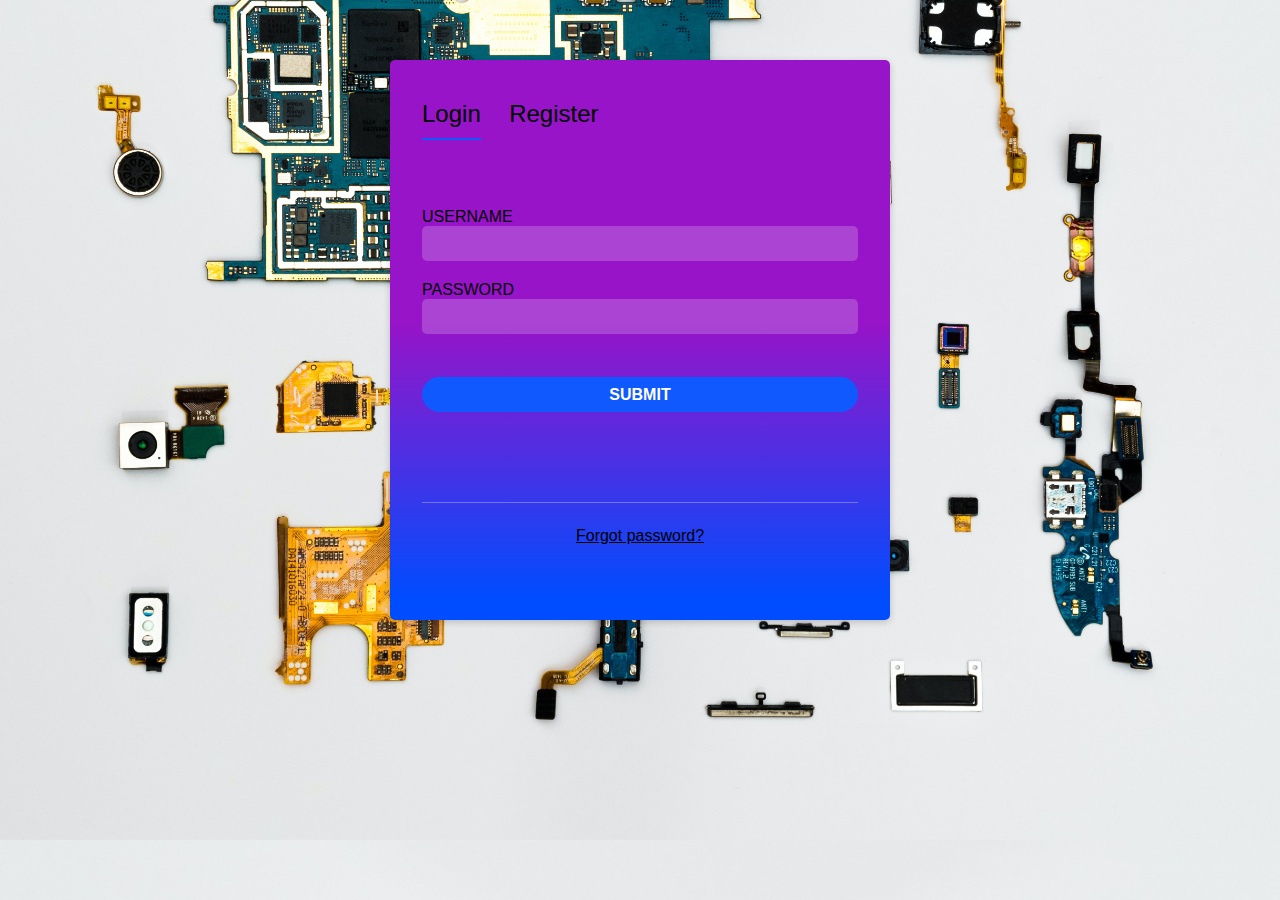
<file: index.html>
<!DOCTYPE html>
<html lang="en">

<head>
    <meta charset="UTF-8">
    <meta name="viewport" content="width=device-width, initial-scale=1.0">
    <title>SmartSafe</title>
    <link rel="stylesheet" href="styles.css">
</head>

<body>
    <div class="container">
        <div class="login-register">
            <div class="nav-buttons">
                <button id="loginBtn" class='active'>Login </button>
                <button id="registerBtn">Register</button>
            </div>
            <div class="form-group">
                <form action="" id="loginform">
                    <label for="username">Username</label>
                    <input type="text" id="username">
                    <label for="password">Password</label>
                    <input type="text" id="password">
                    <input type="submit" value="Submit" class="submit">
                </form>
                <form action="" id="registerform">
                    <label for="fullname">Full Name</label>
                    <input type="text" id="fullname">
                    <label for="email">Email</label>
                    <input type="text" id="email">
                    <label for="passwword">Password</label>
                    <input type="text" id="password">
                    <label for="confirmpassword">Confirm Password</label>
                    <input type="text" id="confirmpassword">
                    <input type="submit" value="Submit" class="submit">
                </form>
            </div>
            <div id="forgot">
                <a href="">Forgot password?</a>
            </div>
        </div>

    </div>
    <script>
        var loginBtn = document.getElementById("loginBtn");
        var registerBtn = document.getElementById("registerBtn");
        var loginform = document.getElementById("loginform");
        var registerform = document.getElementById("registerform");
        var forgot = document.getElementById("forgot");

        registerBtn.onclick = function () {
            registerform.style.left = '0px';
            registerform.style.opacity = '1';
            loginform.style.left = '-500px';
            loginform.style.opacity = '0';
            forgot.style.left = '-500px';
            forgot.style.opacity = '0';
            registerBtn.classList.add('active');
            loginBtn.classList.remove('active');

        }
        loginBtn.onclick = function () {
            loginform.style.left = '0px';
            loginform.style.opacity = '1';
            forgot.style.left = '0px';
            forgot.style.opacity = '1';
            registerform.style = '500px';
            loginBtn.classList.add('active');
            registerBtn.classList.remove('active');
            registerform.style.opacity = '0';
        }
    </script>
</body>

</html>
</file>
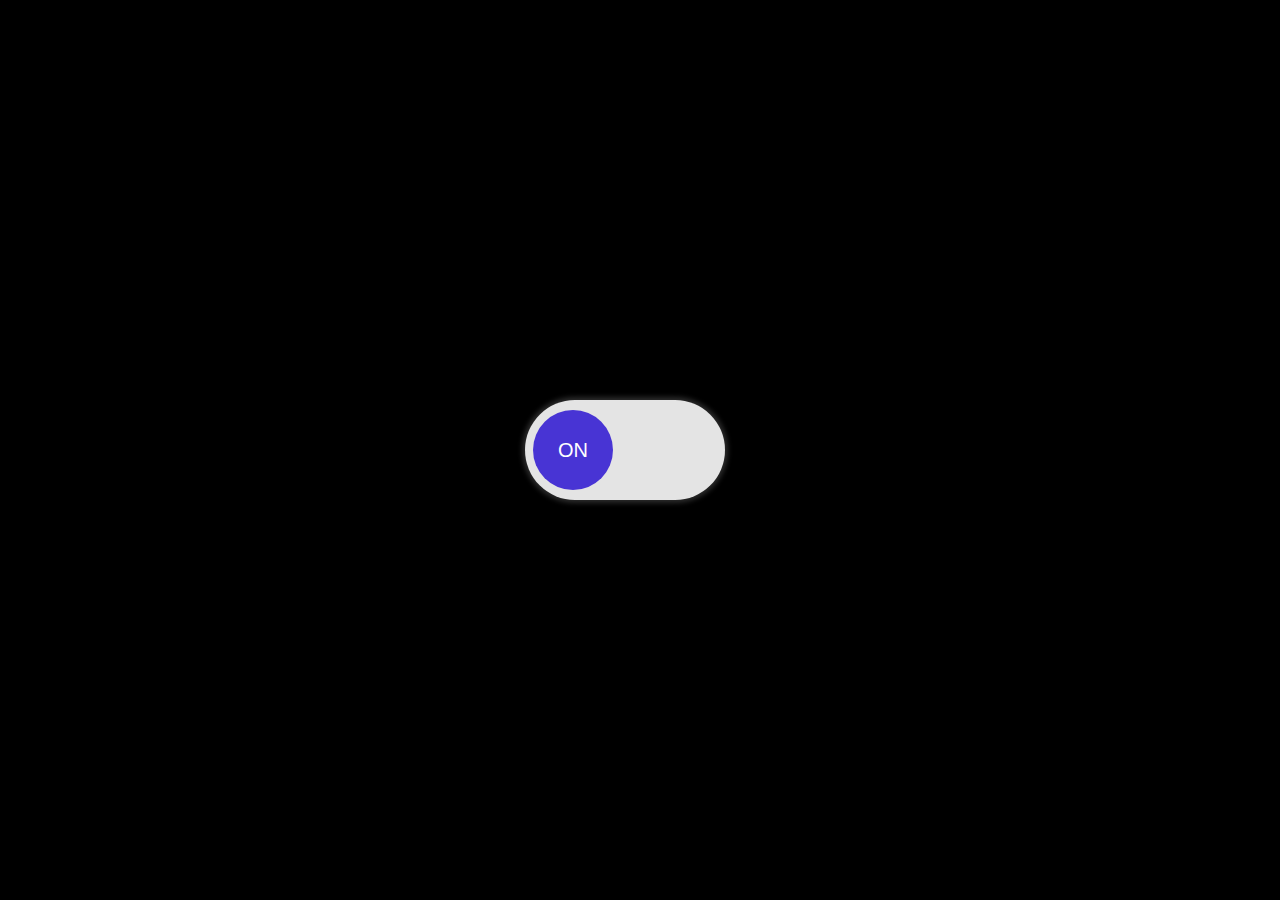
<file: alert.html>
<!DOCTYPE html>
<html lang="en">
<head>
    <meta charset="UTF-8">
    <meta name="viewport" content="width=device-width, initial-scale=1.0">
    <title>ON OFF TOGGLE BUTTON</title>
    <link rel="stylesheet" href="custom.css">
</head>
<body>
    <div class="btn-area">
        <input type="checkbox" class="checkBtn">
        <div class="txt"></div>
    </div>
    
</body>
</html>
</file>
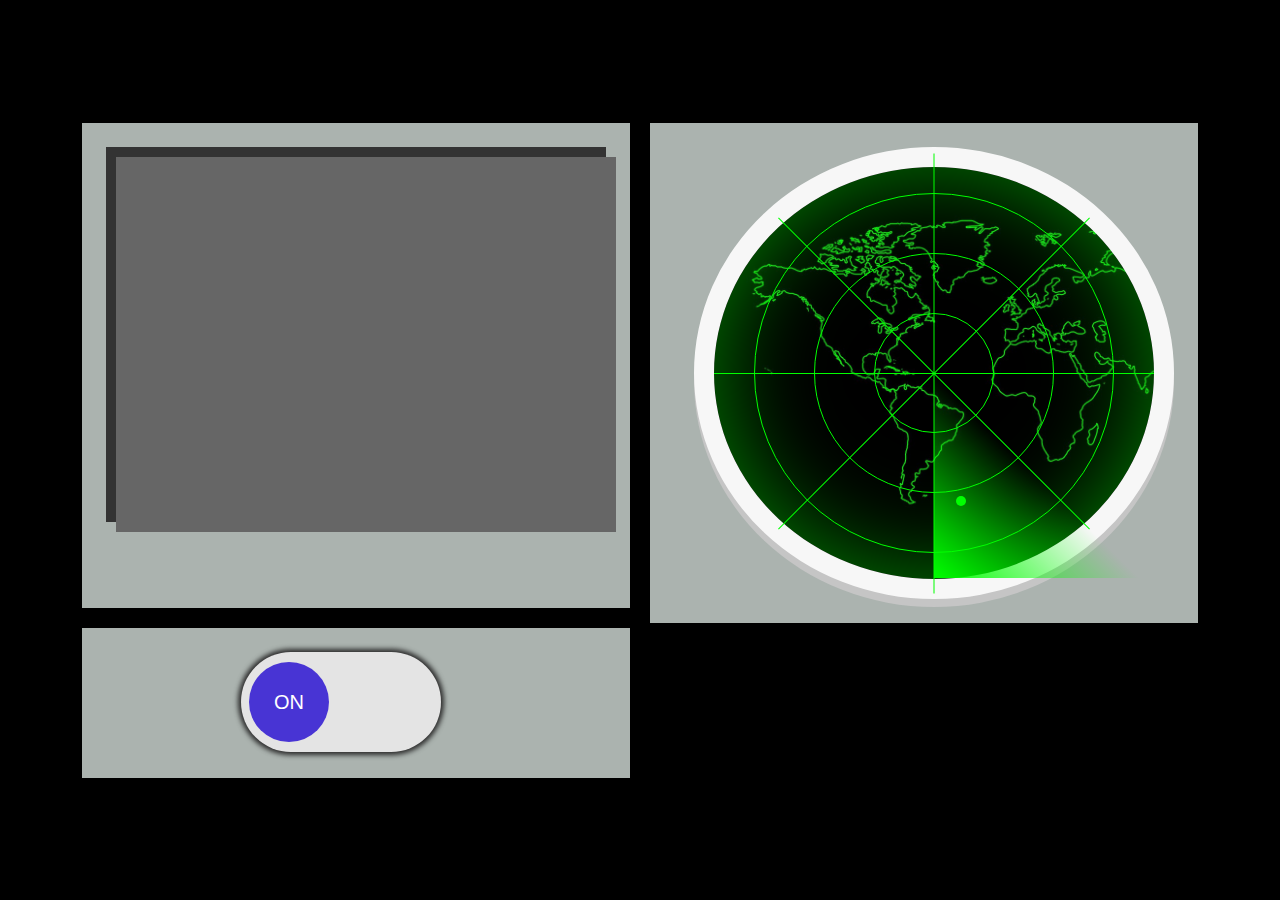
<file: cabinet.html>
<!DOCTYPE html>
<html>
<head>
<meta charset="utf-8">
<title>Display Webcam Stream</title>

<link rel="stylesheet" type="text/css" href="custom.css"> 

<style>
#container {
	margin: 0px auto;
	width: 500px;
	height: 375px;
	border: 10px #333 solid;
}
#videoElement {
	width: 500px;
	height: 375px;
	background-color: #666;
}

  .main-cards {
    column-count: 2;
    column-gap: 20px;
    margin: 20px;
  }
  
  .card {
    display: flex;
    flex-direction: column;
    align-items: center;
    width: 100%;
    background-color: #abb3af;
    margin-bottom: 20px;
    -webkit-column-break-inside: avoid;
    padding: 24px;
    box-sizing: border-box;
  }

  /* Force varying heights to simulate dynamic content */
  .card:first-child {
    height: 485px;
  }

  .card:nth-child(2) {
    height: 150px;
  }

  .card:nth-child(3) {
    height: 500px;
  }



</style>

</head>
 
<body>
<div class="main-cards">
<div class="card">
<div id="container">
	<video autoplay="true" id="videoElement">
	
	</video>
</div>
</div>
<div class="card">
    <div class="btn-area">
        <input type="checkbox" class="checkBtn">
        <div class="txt"></div>
    </div>
     
</div>
<div class="card">
    <ul class ="radar">
        <li></li>
        <li></li>
        <li></li>
        <li></li>
        <li></li>
        <li></li>
        <li></li>
        <li></li>
    </ul>
</div>
</div>
<script>
var video = document.querySelector("#videoElement");

if (navigator.mediaDevices.getUserMedia) {
  navigator.mediaDevices.getUserMedia({ video: true })
    .then(function (stream) {
      video.srcObject = stream;
    })
    .catch(function (err0r) {
      console.log("Something went wrong!");
    });
}
</script>
</body>
</html>
</file>
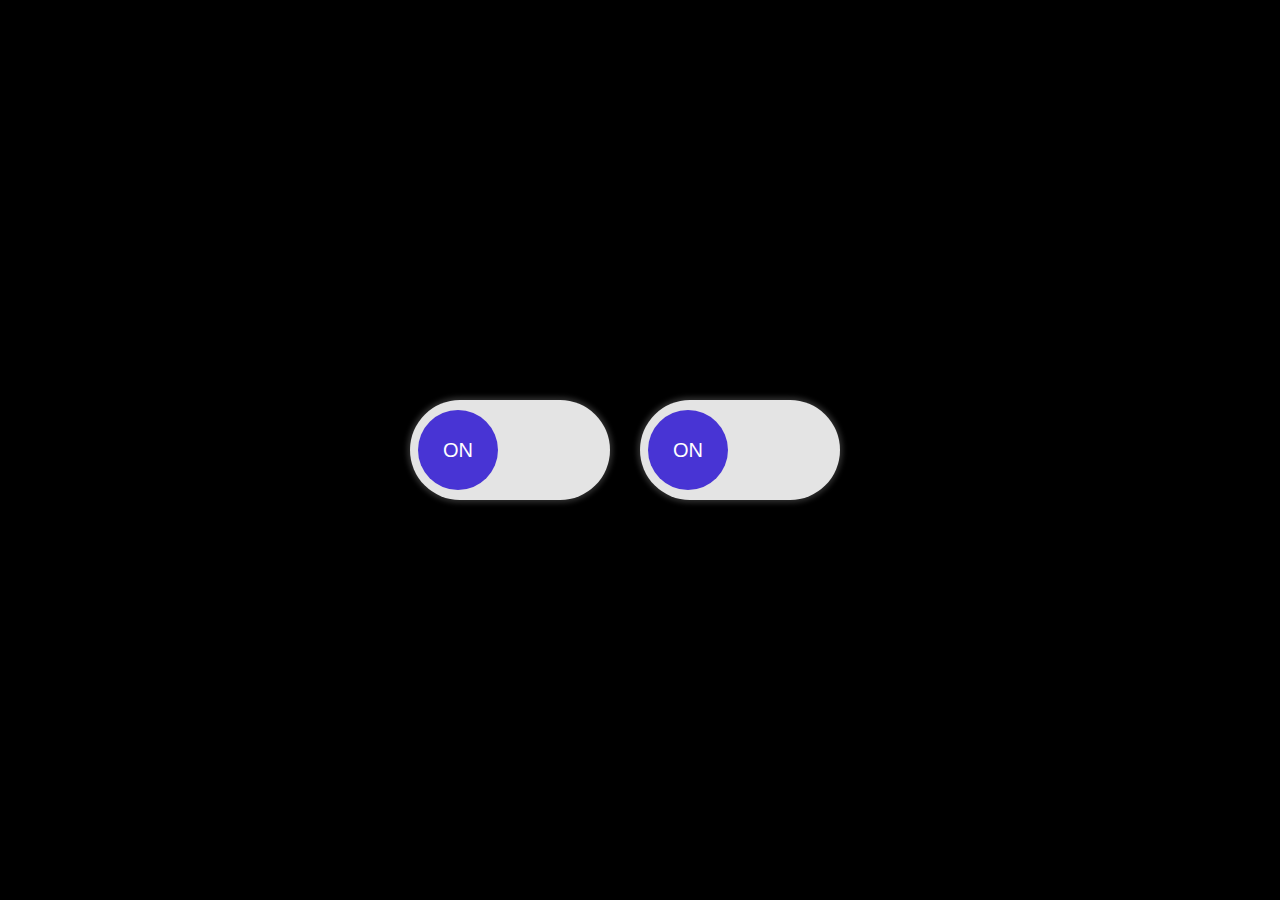
<file: fans.html>
<!DOCTYPE html>
<html lang="en">
<head>
    <meta charset="UTF-8">
    <meta name="viewport" content="width=device-width, initial-scale=1.0">
    <title>ON OFF TOGGLE BUTTON</title>
    <link rel="stylesheet" href="custom.css">
</head>
<body>
    <div class="btn-area">
        <input type="checkbox" class="checkBtn">
        <div class="txt"></div>
    </div>
    <div class="btn-area">
        <input type="checkbox" class="checkBtn">
        <div class="txt"></div>
    </div>
</body>
</html>
</file>
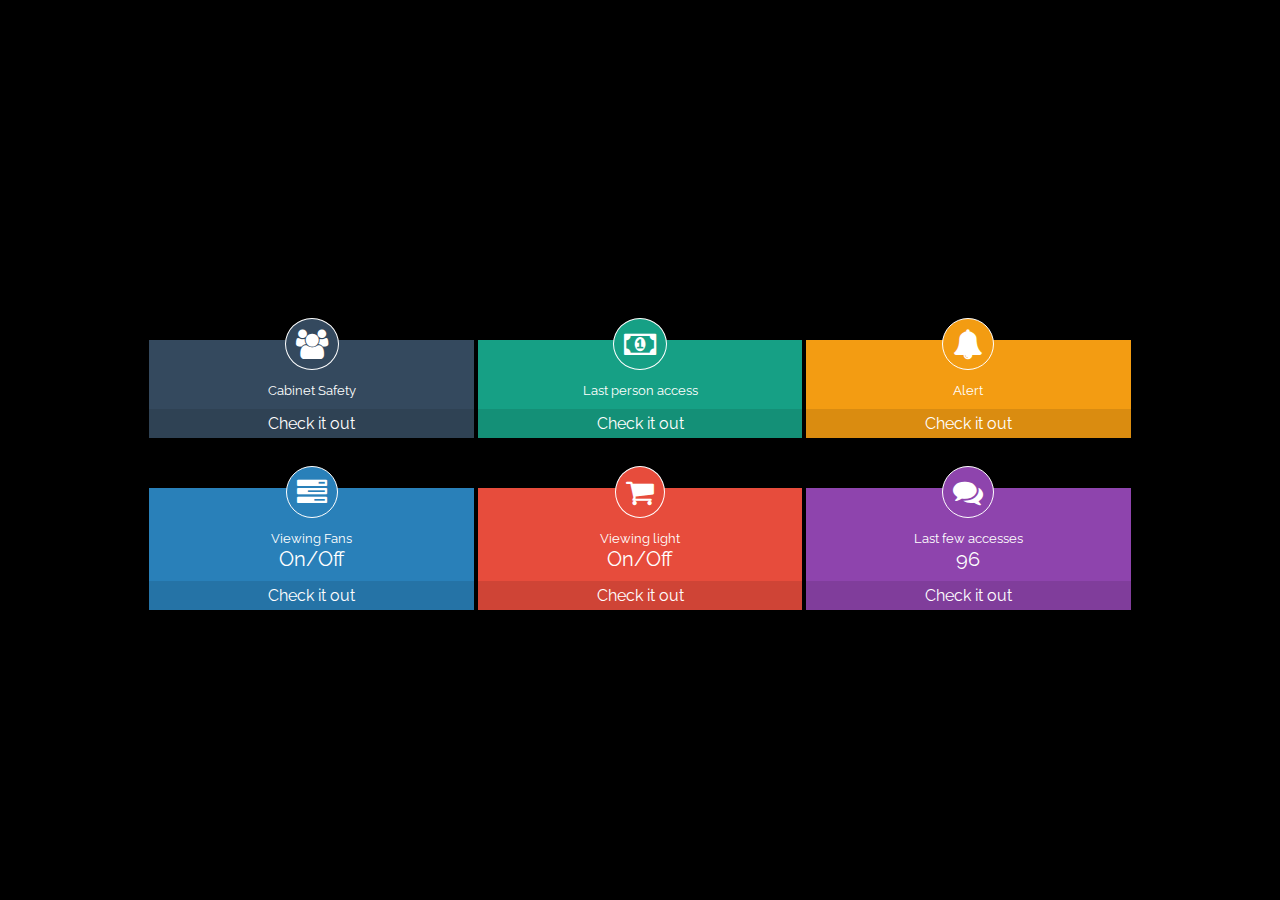
<file: inde.html>
<!DOCTYPE html>
<html lang="en">
<head>
	<link rel="stylesheet" type="text/css" href="https://maxcdn.bootstrapcdn.com/font-awesome/4.7.0/css/font-awesome.min.css">
    <link rel="stylesheet" type="text/css" href="custom.css">
    <link href="https://fonts.googleapis.com/css?family=Raleway:100,200,400,500,600" rel="stylesheet" type="text/css">
</head>
<body>
	<div class="main-section">
		<div class="dashbord">
			<div class="icon-section">
				<i class="fa fa-users" aria-hidden="true"></i><br>
				<small>Cabinet Safety</small>
				<p></p>
			</div>
			<div class="detail-section">
				<a href="cabinet.html">Check it out </a>
			</div>
		</div>
		<div class="dashbord dashbord-green">
			<div class="icon-section">
				<i class="fa fa-money" aria-hidden="true"></i><br>
				<small>Last person access</small>
				<p></p>
			</div>
			<div class="detail-section">
				<a href="#">Check it out </a>
			</div>
		</div>
		<div class="dashbord dashbord-orange">
			<div class="icon-section">
				<i class="fa fa-bell" aria-hidden="true"></i><br>
				<small>Alert</small>
				<p></p>
			</div>
			<div class="detail-section">
				<a href="alert.html">Check it out </a>
			</div>
		</div>
		<div class="dashbord dashbord-blue">
			<div class="icon-section">
				<i class="fa fa-tasks" aria-hidden="true"></i><br>
				<small>Viewing Fans</small>
				<p>On/Off</p>
			</div>
			<div class="detail-section">
				<a href="fans.html">Check it out </a>
			</div>
		</div>
		<div class="dashbord dashbord-red">
			<div class="icon-section">
				<i class="fa fa-shopping-cart" aria-hidden="true"></i><br>
				<small>Viewing light</small>
				<p>On/Off</p>
			</div>
			<div class="detail-section">
				<a href="light.html">Check it out</a>
			</div>
		</div>
		<div class="dashbord dashbord-skyblue">
			<div class="icon-section">
				<i class="fa fa-comments" aria-hidden="true"></i><br>
				<small>Last few accesses</small>
				<p>96</p>
			</div>
			<div class="detail-section">
				<a href="lastaccess.html">Check it out </a>
			</div>
		</div>
	</div>
</body>
</html>
</file>
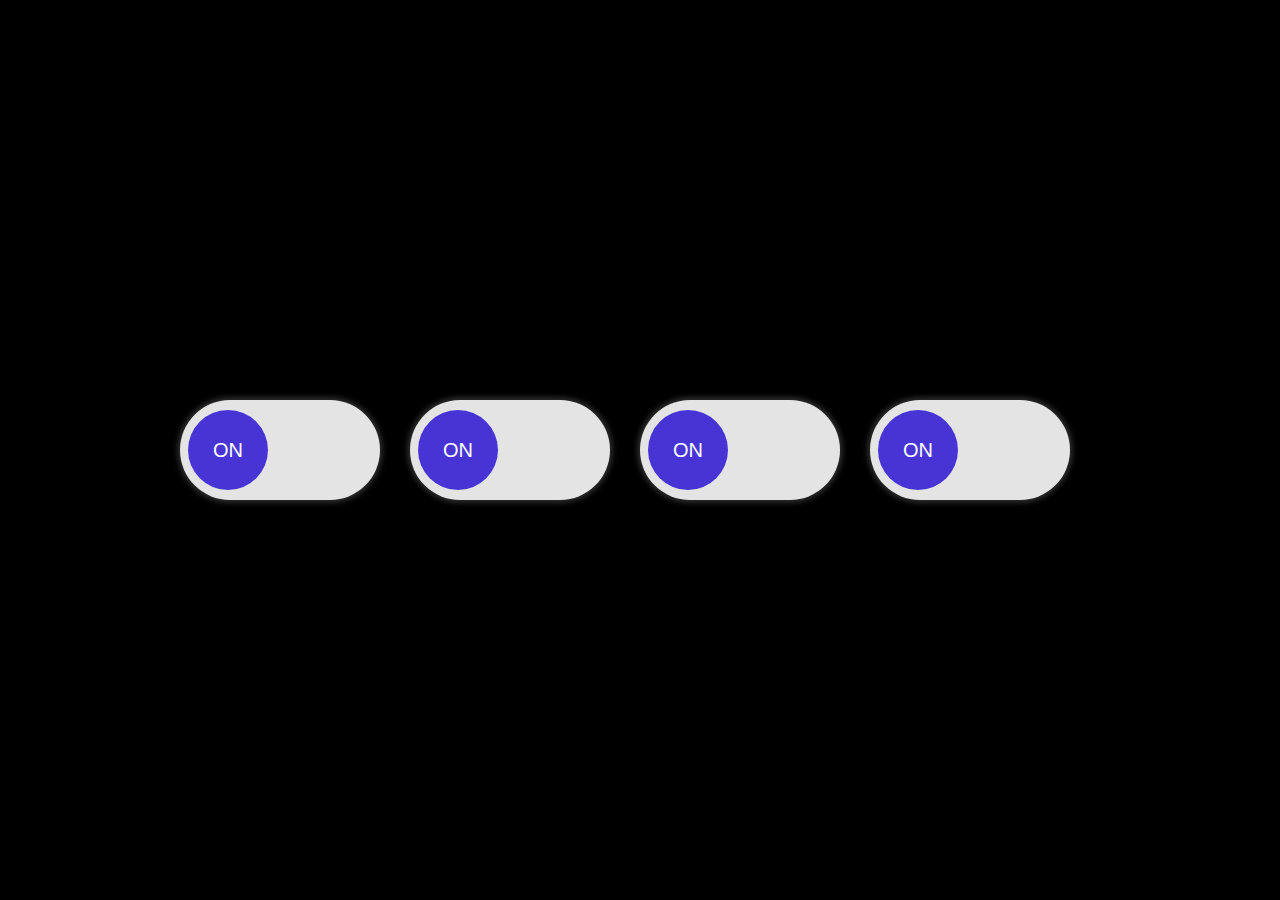
<file: light.html>
<!DOCTYPE html>
<html lang="en">
<head>
    <meta charset="UTF-8">
    <meta name="viewport" content="width=device-width, initial-scale=1.0">
    <title>ON OFF TOGGLE BUTTON</title>
    <link rel="stylesheet" href="custom.css">
</head>
<body>
    <div class="btn-area">
        <input type="checkbox" class="checkBtn">
        <div class="txt"></div>
    </div>
    <div class="btn-area">
        <input type="checkbox" class="checkBtn">
        <div class="txt"></div>
    </div>
    <div class="btn-area">
        <input type="checkbox" class="checkBtn">
        <div class="txt"></div>
    </div>
    <div class="btn-area">
        <input type="checkbox" class="checkBtn">
        <div class="txt"></div>
    </div>
</body>
</html>
</file>
<file: custom.css>
body {
    background: #000000;
    font-family: 'Raleway', sans-serif;
}

.main-section {
    width: 80%;
    margin: 0 auto;
    text-align: center;
    padding: 0px 5px;
}

.dashbord {
    width: 32%;
    display: inline-block;
    background-color: #34495E;
    color: #fff;
    margin-top: 50px;
}

.icon-section i {
    font-size: 30px;
    padding: 10px;
    border: 1px solid #fff;
    border-radius: 50%;
    margin-top: -25px;
    margin-bottom: 10px;
    background-color: #34495E;
}

.icon-section p {
    margin: 0px;
    font-size: 20px;
    padding-bottom: 10px;
}

.detail-section {
    background-color: #2F4254;
    padding: 5px 0px;
}

.dashbord .detail-section:hover {
    background-color: #5a5a5a;
    cursor: pointer;
}

.detail-section a {
    color: #fff;
    text-decoration: none;
}

.dashbord-green .icon-section,
.dashbord-green .icon-section i {
    background-color: #16A085;
}

.dashbord-green .detail-section {
    background-color: #149077;
}

.dashbord-orange .icon-section,
.dashbord-orange .icon-section i {
    background-color: #F39C12;
}

.dashbord-orange .detail-section {
    background-color: #DA8C10;
}

.dashbord-blue .icon-section,
.dashbord-blue .icon-section i {
    background-color: #2980B9;
}

.dashbord-blue .detail-section {
    background-color: #2573A6;
}

.dashbord-red .icon-section,
.dashbord-red .icon-section i {
    background-color: #E74C3C;
}

.dashbord-red .detail-section {
    background-color: #CF4436;
}

.dashbord-skyblue .icon-section,
.dashbord-skyblue .icon-section i {
    background-color: #8E44AD;
}

.dashbord-skyblue .detail-section {
    background-color: #803D9B;
}

* {
    margin: 0;
    padding: 0;
    box-sizing: border-box;
}

body {
    min-height: 100vh;
    display: flex;
    justify-content: center;
    align-items: center;
}

.btn-area {
    position: relative;
    width: 200px;
    height: 100px;
    background: #e4e4e4;
    border-radius: 50px;
    box-shadow: 0 0 5px 3px #2b2b2b;
    margin-right: 30px;
}

.btn-area .checkBtn {
    position: absolute;
    top: 0;
    left: 0;
    width: 100%;
    height: 100%;
    opacity: 0;
    cursor: pointer;
    z-index: 1;
}

.btn-area .txt:before {
    content: 'ON';
    position: absolute;
    top: 10px;
    left: 8px;
    width: 80px;
    height: 80px;
    border-radius: 50%;
    background: #4834d4;
    color: #fff;
    text-align: center;
    line-height: 80px;
    font-size: 20px;
    transition: 0.5s all ease;
}

.btn-area .checkBtn:checked+.txt:before {
    left: 55%;
    content: 'OFF';
    background: #eb4d4b;
}

.radar {
    position: relative;
    top: 50%;
    left: 50%;
    transform: translate(-50%, -50%);
    margin: 0;
    padding: 0;
    width: 480px;
    height: 480px;
    border-radius: 50%;
    border: 20px solid #f7f7f7;
    background: #000000 url(map.jpg);
    background-size: cover;
    box-shadow: 0 8px 0 #c5c5c5, inset 0 0 100px rgba(0, 255, 0, .5);
}

.radar::before {
    content: '';
    position: absolute;
    top: 80%;
    left: 55%;
    width: 10px;
    height: 10px;
    background: #00ff00;
    border-radius: 50%;
}

.radar li:nth-child(1),
.radar li:nth-child(2),
.radar li:nth-child(3),
.radar li:nth-child(4) {
    list-style: none;
    position: absolute;
    top: 50%;
    height: 1px;
    width: 100%;
    background: rgba(0, 255, 0, 1);
}

.radar li:nth-child(2) {

    transform: rotate(90deg);
}

.radar li:nth-child(3) {
    transform: rotate(45deg);
}

.radar li:nth-child(4) {
    transform: rotate(-45deg);
}

.radar li:nth-child(5),
.radar li:nth-child(6),
.radar li:nth-child(7) {
    list-style: none;
    position: absolute;
    top: 50%;
    left: 50%;
    transform: translate(-50%, -50%);
    border: 1px solid rgba(0, 255, 0, 1);
    background: transparent;
    border-radius: 50%;
}

.radar li:nth-child(5) {
    width: 120px;
    height: 120px;
}

.radar li:nth-child(6) {
    width: 240px;
    height: 240px;
}

.radar li:nth-child(7) {
    width: 360px;
    height: 360px;
}

.radar li:nth-child(8) {
    list-style: none;
    position: absolute;
    top: 50%;
    left: 50%;
    width: 205px;
    height: 205px;
    transform-origin: top left;
    background: linear-gradient(45deg, #00ff00 0%, transparent 50%);
    animation: animate 2s linear infinite;
}

@keyframes animate {
    0% {
        transform: rotate(0deg);
    }

    100% {
        transform: rotate(360deg);
    }
}
</file>
<file: styles.css>
/*** Reset styles ***/
html,body, body * { 
    box-sizing: border-box; 
    font-family: 'Open Sans', sans-serif; 
    margin:0;
    padding:0;
    color:inherit;
    background-color:inherit;
    color: black;
 }
 body {
    background-image: url(background.jpg);
    -webkit-background-size: cover;
    background-size:  cover;
    background-position:center center;
    
  }
  .container {
      width: 100%;
      padding-top: 60px;
      padding-bottom: 100px;
  }

  .login-register {
      height: 560px;
      width: 500px;
      margin-left: auto;
      margin-right: auto;
      padding:0 2em;
      border-radius: 5px;
      box-shadow: 0px 2px 7px rgba(0,0,0,0.2);
      overflow: hidden; 
      background: linear-gradient(180deg, rgba(151,20,200,1) 47%, rgba(0,76,255,1) 96%);
      color:#ffffff;
  }

  /* Nav Buttons  */
  .nav-buttons {
    width: 100%;
    height: 100px;
    padding-top: 40px;
    opacity: 1;
    margin-bottom: 3em;
  }
  button {
      font-size: 1.5em;
      margin-right:1em;
      border:0px;
      cursor: pointer;
   
  }
  button:focus {
      outline: 0px;
  }
  button.active {
      padding-bottom: 10px;
      border-bottom: solid 2px #1059FF;
  } 
  /* footer: forgot section */
   #forgot {
        position: relative;
        height: 100px;
        margin-left: auto;
        margin-right: auto;
        text-align: center;
        padding-top: 24px;
        margin-top: -300px; 
        border-top: solid 1px rgba(255,255,255,.3);    
    }

    /* form styling */
    .form-group input {
        width: 100%;
        height: 35px;
        padding-left: 15px;
        border: none;
        border-radius: 5px;
        margin-bottom: 20px;
        background: rgba(255,255,255,.2);
    }
    .form-group label {
      text-transform: uppercase;
    }
    input.submit {
        font-weight: 700;
        text-transform: uppercase;
        font-size: 1em;
        text-align: center;
        color: rgba(255,255,255, 1);
        padding: 8px 0px;
        width: 100%;
        height: 35px;
        border: none;
        border-radius: 20px;
        margin-top: 23px;
        background-color: rgba(16,89,255, 1);
    
    }

    /* form positioning and animation */
    form, #forgot { 
        position: relative;
        transition: all .5s ease;
    }
    #loginBtn, #registerBtn {
        transition: all .5s ease;

    }
    form#loginform {
    left:0px;
    }
 
    form#registerform {
    left:500px;
    top:-230px;
    opacity: 0;;
   } 
   /* Nav bar */
</file>
